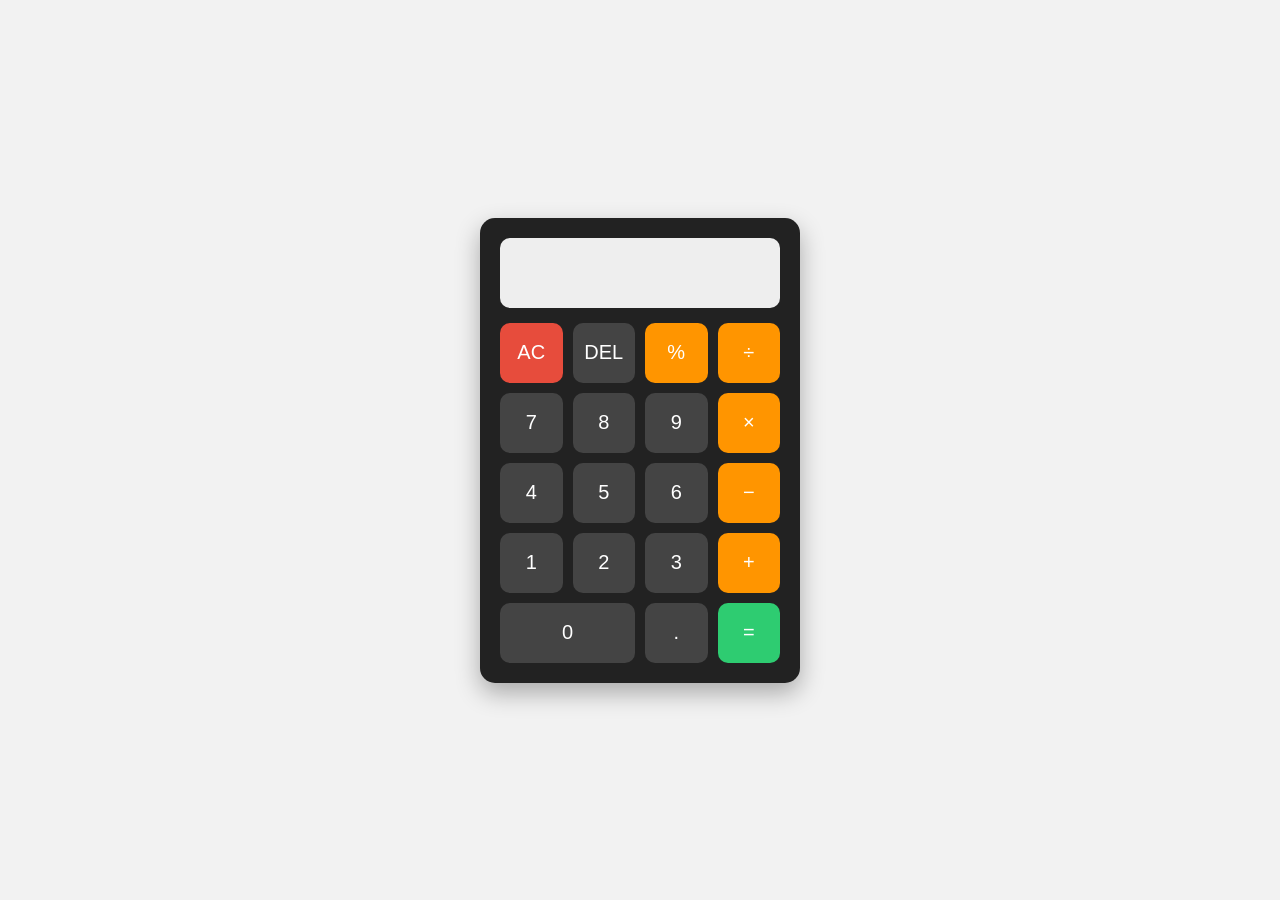
<file: I YEAR M3 Practical/index.html>
<!DOCTYPE html>
<html lang="en">
<head>
    <meta charset="UTF-8">
    <meta name="viewport" content="width=device-width, initial-scale=1.0">
    <title>Calculator</title>
    <link rel="stylesheet" href="style.css">
</head>
<body>

    <div class="calculator">
        <input type="text" id="display" readonly>

        <div class="buttons">
            <button class="clear" onclick="clearDisplay()">AC</button>
            <button onclick="deleteLast()">DEL</button>
            <button class="operator" onclick="appendValue('%')">%</button>
            <button class="operator" onclick="appendValue('/')">÷</button>

            <button onclick="appendValue('7')">7</button>
            <button onclick="appendValue('8')">8</button>
            <button onclick="appendValue('9')">9</button>
            <button class="operator" onclick="appendValue('*')">×</button>

            <button onclick="appendValue('4')">4</button>
            <button onclick="appendValue('5')">5</button>
            <button onclick="appendValue('6')">6</button>
            <button class="operator" onclick="appendValue('-')">−</button>

            <button onclick="appendValue('1')">1</button>
            <button onclick="appendValue('2')">2</button>
            <button onclick="appendValue('3')">3</button>
            <button class="operator" onclick="appendValue('+')">+</button>

            <button onclick="appendValue('0')" class="zero">0</button>
            <button onclick="appendValue('.')">.</button>
            <button class="equal" onclick="calculate()">=</button>
        </div>
    </div>

    <script src="script.js"></script>
</body>
</html>
</file>
<file: I YEAR M3 Practical/style.css>
* {
    margin: 0;
    padding: 0;
    box-sizing: border-box;
    font-family: Arial, sans-serif;
}

body {
    height: 100vh;
    display: flex;
    justify-content: center;
    align-items: center;
    background: #f2f2f2;
}

.calculator {
    width: 320px;
    padding: 20px;
    border-radius: 15px;
    background: #222;
    box-shadow: 0 10px 25px rgba(0, 0, 0, 0.3);
}

#display {
    width: 100%;
    height: 70px;
    margin-bottom: 15px;
    padding: 10px;
    border: none;
    border-radius: 10px;
    background: #eee;
    font-size: 30px;
    text-align: right;
}

.buttons {
    display: grid;
    grid-template-columns: repeat(4, 1fr);
    gap: 10px;
}

button {
    height: 60px;
    border: none;
    border-radius: 10px;
    font-size: 20px;
    cursor: pointer;
    background: #444;
    color: white;
}

button:hover {
    opacity: 0.8;
}

.operator {
    background: #ff9500;
}

.clear {
    background: #e74c3c;
}

.equal {
    background: #2ecc71;
}

.zero {
    grid-column: span 2;
}
</file>
